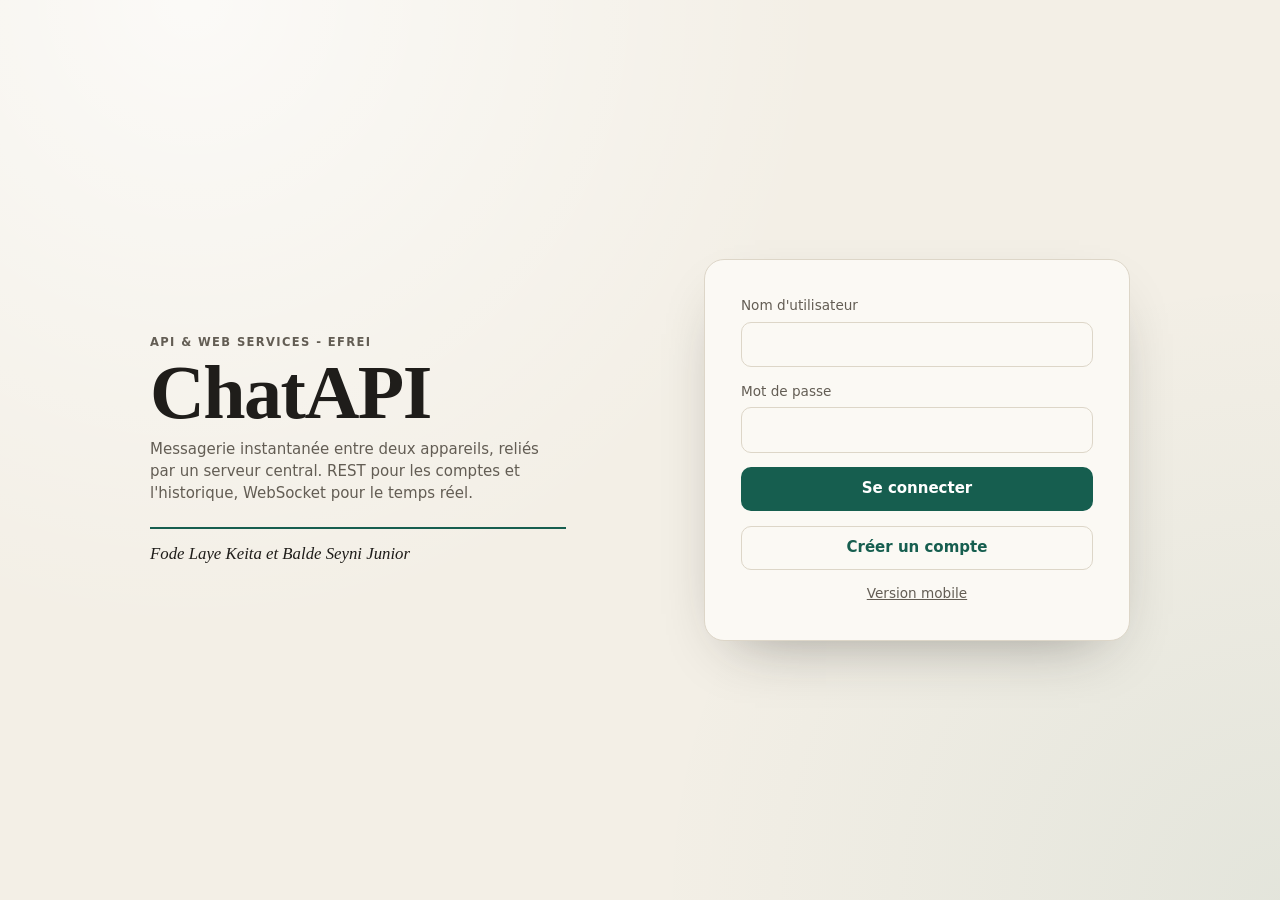
<file: chatapi/src/main/resources/static/index.html>
<!DOCTYPE html>
<html lang="fr">
<head>
    <meta charset="utf-8">
    <meta name="viewport" content="width=device-width, initial-scale=1">
    <title>ChatAPI</title>
    <script>
        // Oriente vers le client adapté à l'appareil : écran tactile étroit, version mobile ; sinon, version bureau.
        location.replace(matchMedia("(max-width: 700px), (pointer: coarse)").matches ? "mobile.html" : "desktop.html");
    </script>
</head>
<body>
<p><a href="mobile.html">Version mobile</a> - <a href="desktop.html">Version bureau</a></p>
</body>
</html>
</file>
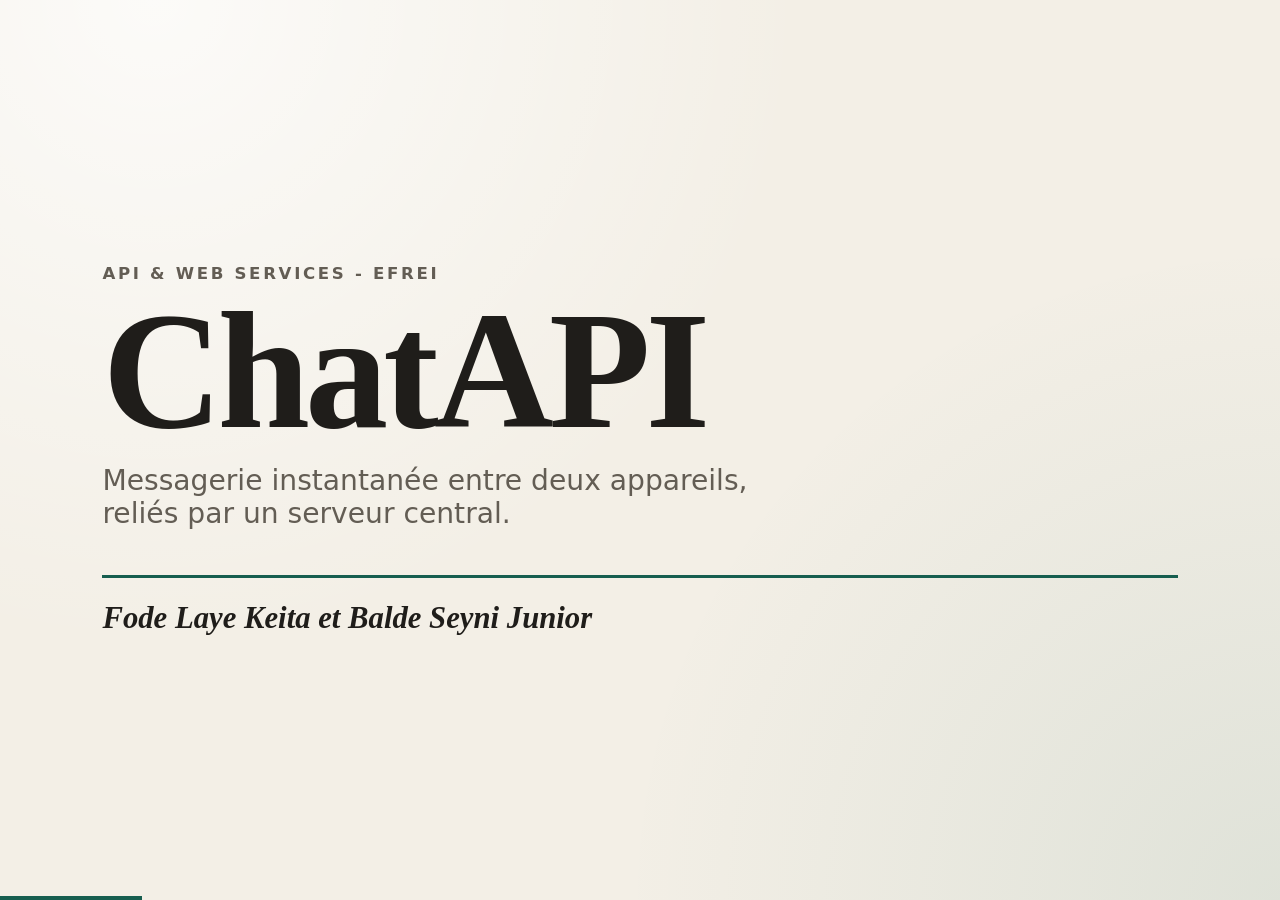
<file: présentation_ppt.html>
<!DOCTYPE html>
<html lang="fr">
<head>
<meta charset="utf-8">
<meta name="viewport" content="width=device-width, initial-scale=1">
<title>ChatAPI - habillage de la vidéo</title>
<style>
    /* Même identité visuelle que l'application : papier chaud, encre, accent vert, titres en serif. */
    :root {
        --papier: #f3efe6;
        --papier-clair: #fbf9f4;
        --encre: #1f1d1a;
        --encre-douce: #635d54;
        --trait: #ddd6c8;
        --accent: #165e4f;
        --accent-voile: #e1ebe6;
        --en-ligne: #2f9e6e;
        --serif: "Iowan Old Style", "Palatino Linotype", "Book Antiqua", Palatino, Georgia, serif;
        --sans: "Segoe UI", "Helvetica Neue", Roboto, system-ui, sans-serif;
    }

    * { box-sizing: border-box; }

    html, body {
        height: 100%;
        margin: 0;
        overflow: hidden;
    }

    body {
        font-family: var(--sans);
        color: var(--encre);
        background:
            radial-gradient(circle at 12% 0%, rgb(255 255 255 / 0.75), transparent 45%),
            radial-gradient(circle at 100% 100%, rgb(22 94 79 / 0.09), transparent 42%),
            var(--papier);
    }

    body.inactif { cursor: none; }

    .diapo {
        position: absolute;
        inset: 0;
        display: grid;
        place-items: center;
        padding: 6vh 8vw;
        opacity: 0;
        visibility: hidden;
        transition: opacity 0.5s ease, visibility 0.5s;
    }

    .diapo.active {
        opacity: 1;
        visibility: visible;
    }

    /* Apparition décalée des éléments marqués .r, rejouée à chaque affichage de la diapositive. */
    .diapo .r {
        opacity: 0;
        transform: translateY(18px);
    }

    .diapo.active .r {
        animation: entree 0.8s cubic-bezier(0.2, 0.7, 0.2, 1) forwards;
        animation-delay: calc(var(--i, 0) * 0.16s + 0.15s);
    }

    @keyframes entree {
        to { opacity: 1; transform: none; }
    }

    .surtitre {
        margin: 0;
        font-size: clamp(0.8rem, 1.3vw, 1.1rem);
        font-weight: 600;
        letter-spacing: 0.16em;
        text-transform: uppercase;
        color: var(--encre-douce);
    }

    h1, h2, .numero, .auteurs {
        font-family: var(--serif);
        font-weight: 600;
    }

    /* Titre */
    .titre { text-align: left; width: min(1100px, 100%); }

    .titre h1 {
        margin: 1.5vh 0 2vh;
        font-size: clamp(4rem, 13vw, 11rem);
        line-height: 0.9;
        letter-spacing: -0.03em;
    }

    .titre .accroche {
        margin: 0;
        max-width: 38ch;
        font-size: clamp(1.1rem, 2.2vw, 1.9rem);
        color: var(--encre-douce);
    }

    .filet {
        height: 3px;
        margin: 5vh 0 2.5vh;
        background: var(--accent);
        transform-origin: left;
    }

    .diapo.active .filet {
        animation: trace 1s 0.7s cubic-bezier(0.2, 0.7, 0.2, 1) both;
    }

    @keyframes trace {
        from { transform: scaleX(0); }
    }

    .auteurs {
        margin: 0;
        font-size: clamp(1.2rem, 2.4vw, 2rem);
        font-style: italic;
    }

    /* Schéma d'architecture */
    .schema { width: min(1200px, 100%); }

    .schema h2, .cycle h2, .bonus h2 {
        margin: 0.6vh 0 4vh;
        font-size: clamp(1.8rem, 3.6vw, 3.2rem);
    }

    .schema svg { width: 100%; height: auto; overflow: visible; }

    .schema .boite { fill: var(--papier-clair); stroke: var(--encre); stroke-width: 2; }
    .schema .serveur { fill: var(--encre); }
    .schema .lien { stroke: var(--trait); stroke-width: 3; fill: none; stroke-dasharray: 8 8; }
    .schema text { font-family: var(--sans); fill: var(--encre); }
    .schema .grand { font-family: var(--serif); font-size: 30px; font-weight: 600; }
    .schema .petit { font-size: 18px; fill: var(--encre-douce); }
    .schema .clair { fill: var(--papier); }

    .diapo.active .lien { animation: defile 1.2s linear infinite; }

    @keyframes defile {
        to { stroke-dashoffset: -32; }
    }

    /* Le message parcourt A, le serveur, la base, puis B. */
    .jeton { fill: var(--accent); }

    .legende {
        margin: 3vh 0 0;
        font-size: clamp(1rem, 1.9vw, 1.6rem);
        color: var(--encre-douce);
        text-align: center;
    }

    /* Étapes du scénario */
    .etape {
        width: min(1100px, 100%);
        display: grid;
        grid-template-columns: auto 1fr;
        align-items: center;
        gap: 5vw;
    }

    .numero {
        font-size: clamp(7rem, 20vw, 17rem);
        line-height: 0.8;
        color: var(--accent);
    }

    .etape h2 {
        margin: 1vh 0 2vh;
        font-size: clamp(2.2rem, 5vw, 4.4rem);
        line-height: 1.05;
    }

    .etape p.detail {
        margin: 0;
        font-size: clamp(1.1rem, 2.1vw, 1.8rem);
        color: var(--encre-douce);
    }

    code {
        font-family: "Cascadia Code", Consolas, "Courier New", monospace;
        font-size: 0.9em;
        padding: 0.1em 0.4em;
        border-radius: 6px;
        background: var(--accent-voile);
        color: var(--accent);
    }

    /* Cycle d'un message */
    .cycle { width: min(1150px, 100%); text-align: center; }

    .statuts {
        display: grid;
        grid-template-columns: 1fr 70px 1fr 70px 1fr;
        align-items: center;
    }

    .statut {
        padding: 3.5vh 1vw;
        border: 2px solid var(--encre);
        border-radius: 22px;
        background: var(--papier-clair);
    }

    .statut strong {
        display: block;
        font-family: var(--serif);
        font-size: clamp(1.6rem, 3.3vw, 2.8rem);
    }

    .statut span {
        display: block;
        margin-top: 1vh;
        font-size: clamp(0.9rem, 1.5vw, 1.25rem);
        color: var(--encre-douce);
    }

    .statut.final {
        border-color: var(--accent);
        background: var(--accent);
        color: #fff;
    }

    .statut.final span { color: rgb(255 255 255 / 0.8); }

    /* Liaison entre deux statuts : un trait qui se dessine. */
    .liaison {
        height: 3px;
        background: var(--accent);
        transform: scaleX(0);
        transform-origin: left;
    }

    .diapo.active .liaison {
        animation: trace-liaison 0.6s cubic-bezier(0.2, 0.7, 0.2, 1) forwards;
        animation-delay: calc(var(--i) * 0.16s + 0.3s);
    }

    @keyframes trace-liaison {
        to { transform: scaleX(1); }
    }

    /* Bonus */
    .bonus { width: min(1150px, 100%); }

    .grille {
        display: grid;
        grid-template-columns: repeat(auto-fit, minmax(300px, 1fr));
        gap: 2.2vh 1.6vw;
    }

    .carte {
        padding: 2.6vh 1.6vw;
        border: 1px solid var(--trait);
        border-left: 4px solid var(--accent);
        border-radius: 14px;
        background: var(--papier-clair);
        box-shadow: 0 18px 40px -28px rgb(31 29 26 / 0.5);
    }

    .carte h3 {
        margin: 0 0 0.8vh;
        font-family: var(--serif);
        font-size: clamp(1.3rem, 2.2vw, 1.9rem);
    }

    .carte p {
        margin: 0;
        font-size: clamp(0.95rem, 1.5vw, 1.25rem);
        color: var(--encre-douce);
    }

    /* Fin */
    .fin { text-align: center; }

    .fin h2 {
        margin: 1.5vh 0 3vh;
        font-size: clamp(3.5rem, 10vw, 8.5rem);
        line-height: 0.95;
    }

    .fin .filet { width: 160px; margin: 0 auto 3vh; }

    .fin .lien-depot {
        margin: 3vh 0 0;
        font-size: clamp(1rem, 1.7vw, 1.4rem);
        color: var(--encre-douce);
    }

    /* Barre de progression, masquable avec la touche H pour l'enregistrement */
    .progression {
        position: fixed;
        left: 0;
        bottom: 0;
        height: 4px;
        background: var(--accent);
        transition: width 0.5s ease;
    }

    body.sans-progression .progression { display: none; }

    @media (prefers-reduced-motion: reduce) {
        *, *::before, *::after { animation: none !important; transition: none !important; }
        .diapo .r, .liaison { opacity: 1; transform: none; }
    }
</style>
</head>
<body>

<!-- 1. Titre -->
<section class="diapo">
    <div class="titre">
        <p class="surtitre r">API &amp; Web Services - EFREI</p>
        <h1 class="r" style="--i: 1">ChatAPI</h1>
        <p class="accroche r" style="--i: 2">Messagerie instantanée entre deux appareils, reliés par un serveur central.</p>
        <div class="filet"></div>
        <p class="auteurs r" style="--i: 5">Fode Laye Keita et Balde Seyni Junior</p>
    </div>
</section>

<!-- 2. Architecture -->
<section class="diapo">
    <div class="schema">
        <p class="surtitre r">Architecture</p>
        <h2 class="r" style="--i: 1">Tout passe par le serveur</h2>
        <svg class="r" style="--i: 2" viewBox="0 0 1200 470" role="img" aria-label="Le téléphone et l'ordinateur échangent uniquement avec le serveur, qui enregistre chaque message en base.">
            <path class="lien" d="M 210 200 L 600 330"/>
            <path class="lien" d="M 990 200 L 600 330"/>
            <path class="lien" d="M 600 330 L 600 420"/>

            <rect class="boite" x="60" y="70" width="300" height="130" rx="18"/>
            <text class="grand" x="210" y="128" text-anchor="middle">Téléphone</text>
            <text class="petit" x="210" y="162" text-anchor="middle">mobile.html - Fode</text>

            <rect class="boite" x="840" y="70" width="300" height="130" rx="18"/>
            <text class="grand" x="990" y="128" text-anchor="middle">Ordinateur</text>
            <text class="petit" x="990" y="162" text-anchor="middle">desktop.html - Seyni</text>

            <rect class="serveur" x="430" y="270" width="340" height="110" rx="18"/>
            <text class="grand clair" x="600" y="320" text-anchor="middle">Serveur ChatAPI</text>
            <text class="petit clair" x="600" y="352" text-anchor="middle">Spring Boot - REST, WebSocket, JWT</text>

            <rect x="500" y="410" width="200" height="56" rx="14" fill="#fbf9f4" stroke="#1f1d1a" stroke-width="2">
                <!-- S'illumine pendant la pause du message au serveur : il est enregistré -->
                <animate attributeName="fill" dur="4.2s" repeatCount="indefinite"
                         values="#fbf9f4;#fbf9f4;#c9ddd5;#fbf9f4;#fbf9f4" keyTimes="0;0.42;0.5;0.58;1"/>
            </rect>
            <text class="petit" x="600" y="445" text-anchor="middle">Base de données</text>

            <text class="petit" x="330" y="268" text-anchor="middle">REST + WebSocket</text>
            <text class="petit" x="870" y="268" text-anchor="middle">REST + WebSocket</text>

            <circle class="jeton" r="13">
                <!-- Trajet A, serveur (pause : enregistrement en base), puis B -->
                <animateMotion dur="4.2s" repeatCount="indefinite" calcMode="linear"
                               path="M 210 200 L 600 330 L 990 200"
                               keyPoints="0;0.5;0.5;1" keyTimes="0;0.42;0.58;1"/>
                <animate attributeName="opacity" dur="4.2s" repeatCount="indefinite"
                         values="0;1;1;1;0" keyTimes="0;0.08;0.5;0.92;1"/>
            </circle>
        </svg>
        <p class="legende r" style="--i: 3">Chaque message est enregistré, puis poussé au destinataire.</p>
    </div>
</section>

<!-- 3. Étape 1 -->
<section class="diapo">
    <div class="etape">
        <div class="numero r">01</div>
        <div>
            <p class="surtitre r" style="--i: 1">Scénario de démonstration</p>
            <h2 class="r" style="--i: 2">Connexion des deux appareils</h2>
            <p class="detail r" style="--i: 3">Un jeton JWT obtenu en REST, puis un canal WebSocket ouvert avec ce jeton.</p>
        </div>
    </div>
</section>

<!-- 4. Étape 2 -->
<section class="diapo">
    <div class="etape">
        <div class="numero r">02</div>
        <div>
            <p class="surtitre r" style="--i: 1">Scénario de démonstration</p>
            <h2 class="r" style="--i: 2">De l'ordinateur au téléphone</h2>
            <p class="detail r" style="--i: 3">Le message apparaît instantanément, sans rafraîchir la page.</p>
        </div>
    </div>
</section>

<!-- 5. Étape 3 -->
<section class="diapo">
    <div class="etape">
        <div class="numero r">03</div>
        <div>
            <p class="surtitre r" style="--i: 1">Scénario de démonstration</p>
            <h2 class="r" style="--i: 2">Et la réponse</h2>
            <p class="detail r" style="--i: 3">Indicateur de saisie, puis accusés : envoyé, livré, lu.</p>
        </div>
    </div>
</section>

<!-- 6. Cycle d'un message -->
<section class="diapo">
    <div class="cycle">
        <p class="surtitre r">Cycle d'un message</p>
        <h2 class="r" style="--i: 1">Enregistré avant d'être livré</h2>
        <div class="statuts">
            <div class="statut r" style="--i: 2"><strong>Envoyé</strong><span>enregistré en base</span></div>
            <div class="liaison" style="--i: 3"></div>
            <div class="statut r" style="--i: 4"><strong>Livré</strong><span>reçu par l'appareil</span></div>
            <div class="liaison" style="--i: 5"></div>
            <div class="statut final r" style="--i: 6"><strong>Lu</strong><span>conversation ouverte</span></div>
        </div>
        <p class="legende r" style="--i: 7">Destinataire hors ligne : le message attend en base, aucun n'est perdu.</p>
    </div>
</section>

<!-- 7. Étape 4 -->
<section class="diapo">
    <div class="etape">
        <div class="numero r">04</div>
        <div>
            <p class="surtitre r" style="--i: 1">Scénario de démonstration</p>
            <h2 class="r" style="--i: 2">Déconnexion, puis retour</h2>
            <p class="detail r" style="--i: 3">L'historique complet revient par REST : <code>GET /api/messages/{id}</code></p>
        </div>
    </div>
</section>

<!-- 8. Bonus -->
<section class="diapo">
    <div class="bonus">
        <p class="surtitre r">Fonctionnalités bonus</p>
        <h2 class="r" style="--i: 1">Les cinq bonus du sujet</h2>
        <div class="grille">
            <div class="carte r" style="--i: 2"><h3>Accusés</h3><p>Envoyé, livré, lu, poussés à l'expéditeur.</p></div>
            <div class="carte r" style="--i: 3"><h3>Saisie</h3><p>"écrit un message", relayé en direct.</p></div>
            <div class="carte r" style="--i: 4"><h3>Webhook</h3><p>Service tiers prévenu si le destinataire est hors ligne.</p></div>
            <div class="carte r" style="--i: 5"><h3>Débit limité</h3><p>20 messages sur 10 secondes, fenêtre glissante.</p></div>
            <div class="carte r" style="--i: 6"><h3>Swagger</h3><p>Documentation OpenAPI, testable avec le jeton.</p></div>
        </div>
    </div>
</section>

<!-- 9. Fin -->
<section class="diapo">
    <div class="fin">
        <p class="surtitre r">ChatAPI</p>
        <h2 class="r" style="--i: 1">Merci</h2>
        <div class="filet"></div>
        <p class="auteurs r" style="--i: 4">Fode Laye Keita et Balde Seyni Junior</p>
        <p class="lien-depot r" style="--i: 5">github.com/Sogolon88/API-et-Web-Services</p>
    </div>
</section>

<div class="progression"></div>

<script>
    // Navigation : flèches, espace ou clic ; F pour le plein écran ; H masque la barre de progression.
    const diapos = [...document.querySelectorAll(".diapo")];
    const progression = document.querySelector(".progression");
    let courante = 0;
    let minuteurCurseur;

    function afficher(index) {
        courante = Math.max(0, Math.min(diapos.length - 1, index));
        diapos.forEach((diapo, i) => diapo.classList.toggle("active", i === courante));
        progression.style.width = ((courante + 1) / diapos.length * 100) + "%";
        history.replaceState(null, "", "#" + (courante + 1));
    }

    document.addEventListener("keydown", evenement => {
        if (["ArrowRight", "ArrowDown", " ", "PageDown"].includes(evenement.key)) {
            evenement.preventDefault();
            afficher(courante + 1);
        } else if (["ArrowLeft", "ArrowUp", "PageUp"].includes(evenement.key)) {
            afficher(courante - 1);
        } else if (evenement.key === "f") {
            document.fullscreenElement ? document.exitFullscreen() : document.documentElement.requestFullscreen();
        } else if (evenement.key === "h") {
            document.body.classList.toggle("sans-progression");
        }
    });

    document.addEventListener("click", () => afficher(courante + 1));

    // Le curseur disparaît après deux secondes d'immobilité, pour ne pas apparaître à l'enregistrement.
    document.addEventListener("mousemove", () => {
        document.body.classList.remove("inactif");
        clearTimeout(minuteurCurseur);
        minuteurCurseur = setTimeout(() => document.body.classList.add("inactif"), 2000);
    });

    afficher((parseInt(location.hash.slice(1), 10) || 1) - 1);
</script>
</body>
</html>
</file>
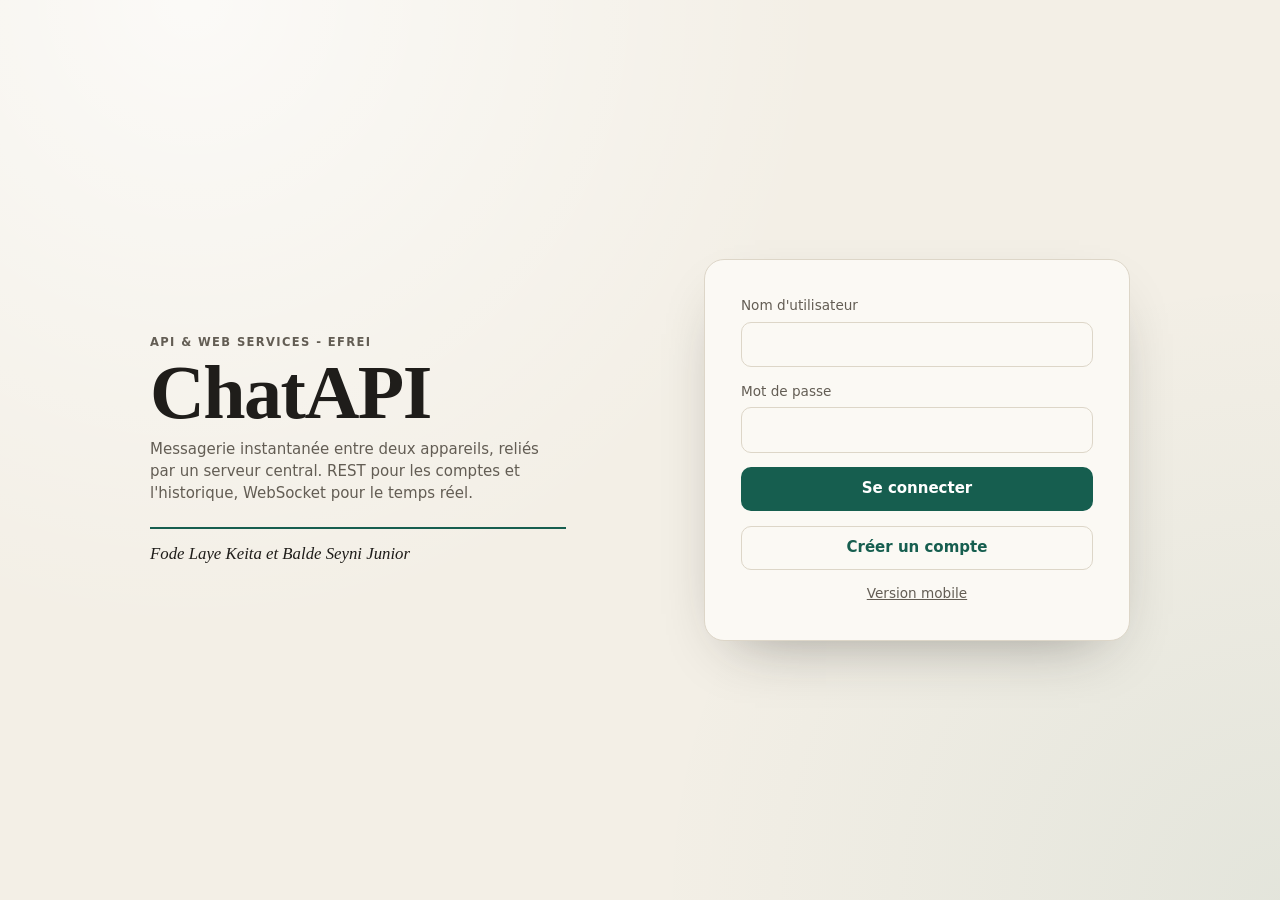
<file: chatapi/src/main/resources/static/desktop.html>
<!DOCTYPE html>
<html lang="fr">
<head>
    <meta charset="utf-8">
    <meta name="viewport" content="width=device-width, initial-scale=1">
    <title>ChatAPI - bureau</title>
    <link rel="stylesheet" href="chat.css">
    <link rel="stylesheet" href="desktop.css">
</head>
<body>

<section id="vue-connexion" class="connexion">
    <div class="marque">
        <p class="surtitre">API &amp; Web Services - EFREI</p>
        <h1>ChatAPI</h1>
        <p class="accroche">Messagerie instantanée entre deux appareils, reliés par un serveur central.
            REST pour les comptes et l'historique, WebSocket pour le temps réel.</p>
        <p class="auteurs">Fode Laye Keita et Balde Seyni Junior</p>
    </div>
    <form id="form-connexion">
        <label>Nom d'utilisateur
            <input id="username" autocomplete="username" required>
        </label>
        <label>Mot de passe
            <input id="password" type="password" autocomplete="current-password" required>
        </label>
        <button type="submit">Se connecter</button>
        <button type="button" id="bouton-creer" class="secondaire">Créer un compte</button>
        <a class="autre-version" href="mobile.html">Version mobile</a>
    </form>
</section>

<section id="vue-chat" hidden>
    <aside class="panneau-contacts">
        <header class="entete-contacts">
            <div>
                <p class="surtitre">Connecté en tant que</p>
                <p id="moi" class="nom-moi"></p>
            </div>
            <button type="button" id="bouton-deconnexion" class="lien">Déconnexion</button>
        </header>
        <h2 class="surtitre titre-liste">Conversations</h2>
        <ul id="liste-utilisateurs"></ul>
    </aside>
    <main class="panneau-conversation">
        <p class="vide">Choisissez un contact pour afficher la conversation.</p>
        <header class="entete-conversation">
            <button type="button" id="bouton-retour" class="retour" aria-label="Fermer la conversation"></button>
            <div>
                <h2 id="titre-conversation"></h2>
                <p class="sous-titre">
                    <span id="saisie" hidden>écrit un message</span><span id="etat-conversation"></span>
                </p>
            </div>
            <p class="raccourci">Échap pour fermer</p>
        </header>
        <div id="messages" role="log" aria-live="polite"></div>
        <form id="form-message" class="composeur">
            <input id="contenu" maxlength="2000" autocomplete="off" placeholder="Écrire un message" aria-label="Message" disabled>
            <button type="submit" disabled>Envoyer</button>
        </form>
    </main>
</section>

<p id="statut" role="status"></p>

<script src="chat.js"></script>
</body>
</html>
</file>
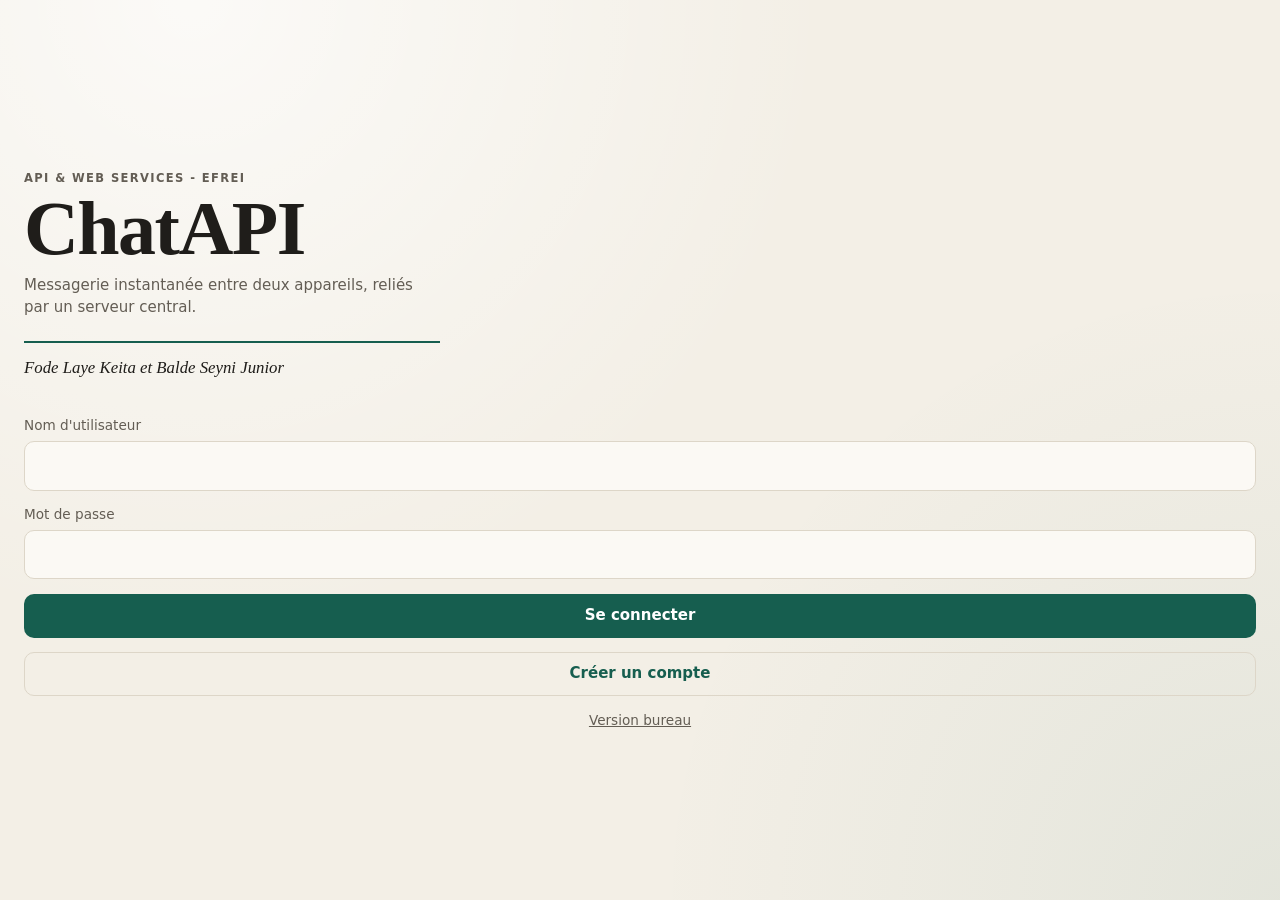
<file: chatapi/src/main/resources/static/mobile.html>
<!DOCTYPE html>
<html lang="fr">
<head>
    <meta charset="utf-8">
    <meta name="viewport" content="width=device-width, initial-scale=1, viewport-fit=cover">
    <meta name="theme-color" content="#f3efe6">
    <title>ChatAPI - mobile</title>
    <link rel="stylesheet" href="chat.css">
    <link rel="stylesheet" href="mobile.css">
</head>
<body>

<section id="vue-connexion" class="connexion">
    <div class="marque">
        <p class="surtitre">API &amp; Web Services - EFREI</p>
        <h1>ChatAPI</h1>
        <p class="accroche">Messagerie instantanée entre deux appareils, reliés par un serveur central.</p>
        <p class="auteurs">Fode Laye Keita et Balde Seyni Junior</p>
    </div>
    <form id="form-connexion">
        <label>Nom d'utilisateur
            <input id="username" autocomplete="username" autocapitalize="none" required>
        </label>
        <label>Mot de passe
            <input id="password" type="password" autocomplete="current-password" required>
        </label>
        <button type="submit">Se connecter</button>
        <button type="button" id="bouton-creer" class="secondaire">Créer un compte</button>
        <a class="autre-version" href="desktop.html">Version bureau</a>
    </form>
</section>

<section id="vue-chat" hidden>
    <aside class="panneau-contacts">
        <header class="entete-contacts">
            <div>
                <p class="surtitre">Connecté en tant que</p>
                <p id="moi" class="nom-moi"></p>
            </div>
            <button type="button" id="bouton-deconnexion" class="lien">Déconnexion</button>
        </header>
        <h2 class="surtitre titre-liste">Conversations</h2>
        <ul id="liste-utilisateurs"></ul>
    </aside>
    <main class="panneau-conversation">
        <p class="vide">Choisissez un contact pour afficher la conversation.</p>
        <header class="entete-conversation">
            <button type="button" id="bouton-retour" class="retour" aria-label="Retour aux contacts"></button>
            <div>
                <h2 id="titre-conversation"></h2>
                <p class="sous-titre">
                    <span id="saisie" hidden>écrit un message</span><span id="etat-conversation"></span>
                </p>
            </div>
        </header>
        <div id="messages" role="log" aria-live="polite"></div>
        <form id="form-message" class="composeur">
            <input id="contenu" maxlength="2000" autocomplete="off" placeholder="Message" aria-label="Message" disabled>
            <button type="submit" disabled>Envoyer</button>
        </form>
    </main>
</section>

<p id="statut" role="status"></p>

<script src="chat.js"></script>
</body>
</html>
</file>
<file: chatapi/src/main/resources/static/chat.css>
/* Thème commun aux deux clients : couleurs, typographie et composants.
   La disposition propre à chaque appareil est dans mobile.css et desktop.css. */

:root {
    --papier: #f3efe6;
    --papier-clair: #fbf9f4;
    --encre: #1f1d1a;
    --encre-douce: #635d54;
    --trait: #ddd6c8;
    --accent: #165e4f;
    --accent-fonce: #0e463a;
    --accent-voile: #e1ebe6;
    --alerte: #a33a22;
    --en-ligne: #2f9e6e;
    --hors-ligne: #b9b2a5;
    /* Polices déjà installées sur les appareils : la démonstration fonctionne sans accès à Internet. */
    --serif: "Iowan Old Style", "Palatino Linotype", "Book Antiqua", Palatino, Georgia, serif;
    --sans: "Segoe UI", "Helvetica Neue", Roboto, system-ui, sans-serif;
    --rayon: 16px;
    --ombre: 0 24px 60px -30px rgb(31 29 26 / 0.45);
}

* {
    box-sizing: border-box;
}

[hidden] {
    display: none !important;
}

body {
    margin: 0;
    font: 15px/1.45 var(--sans);
    color: var(--encre);
    background:
        radial-gradient(circle at 15% 0%, rgb(255 255 255 / 0.7), transparent 45%),
        radial-gradient(circle at 100% 100%, rgb(22 94 79 / 0.07), transparent 40%),
        var(--papier);
    -webkit-font-smoothing: antialiased;
}

h1, h2, .nom, .nom-moi, .avatar, .vide {
    font-family: var(--serif);
}

button, input {
    font: inherit;
    color: inherit;
}

input {
    width: 100%;
    padding: 0.75rem 0.9rem;
    border: 1px solid var(--trait);
    border-radius: 10px;
    background: var(--papier-clair);
}

input:focus-visible, button:focus-visible, a:focus-visible {
    outline: 2px solid var(--accent);
    outline-offset: 2px;
}

button {
    min-height: 44px;
    padding: 0 1.1rem;
    border: 0;
    border-radius: 10px;
    background: var(--accent);
    color: #fff;
    font-weight: 600;
    cursor: pointer;
    transition: background-color 0.15s, transform 0.1s;
}

button:hover {
    background: var(--accent-fonce);
}

button:active {
    transform: scale(0.98);
}

button:disabled {
    opacity: 0.45;
    cursor: default;
    transform: none;
}

button.secondaire {
    background: transparent;
    color: var(--accent);
    border: 1px solid var(--trait);
}

button.secondaire:hover {
    background: var(--accent-voile);
}

button.lien {
    min-height: auto;
    padding: 0.25rem;
    background: none;
    color: var(--encre-douce);
    font-weight: 500;
    text-decoration: underline;
    text-underline-offset: 3px;
}

.surtitre {
    margin: 0;
    font-size: 0.72rem;
    font-weight: 600;
    letter-spacing: 0.12em;
    text-transform: uppercase;
    color: var(--encre-douce);
}

/* Connexion */
.connexion h1 {
    margin: 0.2rem 0 0.6rem;
    font-size: clamp(2.8rem, 9vw, 4.75rem);
    font-weight: 600;
    letter-spacing: -0.02em;
    line-height: 1;
}

.accroche {
    margin: 0;
    max-width: 26rem;
    color: var(--encre-douce);
}

#form-connexion {
    display: flex;
    flex-direction: column;
    gap: 0.9rem;
}

#form-connexion label {
    display: flex;
    flex-direction: column;
    gap: 0.35rem;
    font-size: 0.85rem;
    color: var(--encre-douce);
}

/* Signature des auteurs : filet d'accent et serif, comme les titres. */
.auteurs {
    margin: 1.4rem 0 0;
    padding-top: 0.8rem;
    max-width: 26rem;
    border-top: 2px solid var(--accent);
    font-family: var(--serif);
    font-size: 1.05rem;
    font-style: italic;
}

.autre-version {
    align-self: center;
    font-size: 0.85rem;
    color: var(--encre-douce);
}

/* Liste des contacts */
#liste-utilisateurs {
    list-style: none;
    margin: 0;
    padding: 0;
}

.contact {
    width: 100%;
    min-height: 64px;
    display: flex;
    align-items: center;
    gap: 0.85rem;
    padding: 0.65rem 1.25rem;
    border-radius: 0;
    background: none;
    color: inherit;
    font-weight: normal;
    text-align: left;
}

.contact:hover {
    background: var(--accent-voile);
}

.contact.actif {
    background: var(--accent-voile);
    box-shadow: inset 3px 0 0 var(--accent);
}

.avatar {
    position: relative;
    flex: none;
    width: 42px;
    height: 42px;
    display: grid;
    place-items: center;
    border-radius: 50%;
    background: var(--encre);
    color: var(--papier);
    font-size: 1.15rem;
    text-transform: uppercase;
}

.pastille {
    position: absolute;
    right: -1px;
    bottom: -1px;
    width: 13px;
    height: 13px;
    border: 2px solid var(--papier-clair);
    border-radius: 50%;
    background: var(--hors-ligne);
}

.pastille.en-ligne {
    background: var(--en-ligne);
}

.identite {
    display: flex;
    flex-direction: column;
    min-width: 0;
}

.identite .nom {
    overflow: hidden;
    font-size: 1.08rem;
    text-overflow: ellipsis;
    white-space: nowrap;
}

.identite .etat {
    font-size: 0.8rem;
    color: var(--encre-douce);
}

.non-lus {
    margin-left: auto;
    min-width: 1.5rem;
    height: 1.5rem;
    display: grid;
    place-items: center;
    padding: 0 0.45rem;
    border-radius: 999px;
    background: var(--accent);
    color: #fff;
    font-size: 0.75rem;
    font-weight: 700;
}

.liste-vide {
    padding: 1.25rem;
    color: var(--encre-douce);
    font-style: italic;
}

/* Conversation */
.entete-conversation {
    display: flex;
    align-items: center;
    gap: 0.6rem;
}

.entete-conversation h2 {
    margin: 0;
    font-size: 1.3rem;
    font-weight: 600;
}

.sous-titre {
    margin: 0;
    min-height: 1.1rem;
    font-size: 0.8rem;
    color: var(--encre-douce);
}

#saisie {
    color: var(--accent);
    font-style: italic;
}

/* Pendant que l'interlocuteur écrit, l'indicateur remplace son état de connexion. */
#saisie:not([hidden]) + #etat-conversation {
    display: none;
}

.retour {
    width: 44px;
    padding: 0;
    background: none;
    color: var(--encre);
}

.retour:hover {
    background: var(--accent-voile);
}

/* Chevron dessiné en CSS : deux bordures d'un carré tourné. */
.retour::before {
    content: "";
    display: inline-block;
    width: 10px;
    height: 10px;
    margin-left: 4px;
    border-bottom: 2px solid currentColor;
    border-left: 2px solid currentColor;
    transform: rotate(45deg);
}

#messages {
    display: flex;
    flex-direction: column;
    gap: 0.35rem;
    overflow-y: auto;
}

.jour {
    align-self: center;
    margin: 0.9rem 0 0.4rem;
    padding: 0.2rem 0.75rem;
    border: 1px solid var(--trait);
    border-radius: 999px;
    background: var(--papier-clair);
    font-size: 0.75rem;
    color: var(--encre-douce);
}

.bulle {
    max-width: min(75%, 34rem);
    padding: 0.5rem 0.8rem 0.35rem;
    border: 1px solid var(--trait);
    border-radius: var(--rayon);
    background: var(--papier-clair);
    overflow-wrap: anywhere;
    animation: apparition 0.18s ease-out;
}

.bulle.autre {
    align-self: flex-start;
    border-bottom-left-radius: 4px;
}

.bulle.moi {
    align-self: flex-end;
    border-color: var(--accent);
    border-bottom-right-radius: 4px;
    background: var(--accent);
    color: #fff;
}

.bulle p {
    margin: 0;
    white-space: pre-wrap;
}

.bulle small {
    display: block;
    margin-top: 0.15rem;
    font-size: 0.7rem;
    text-align: right;
    opacity: 0.72;
}

.composeur {
    display: flex;
    gap: 0.5rem;
}

.composeur input {
    flex: 1;
    min-width: 0;
    border-radius: 999px;
}

.composeur button {
    border-radius: 999px;
}

.vide {
    color: var(--encre-douce);
    font-style: italic;
}

/* Notification temporaire */
#statut {
    position: fixed;
    z-index: 10;
    left: 50%;
    bottom: calc(5.5rem + env(safe-area-inset-bottom));
    max-width: calc(100% - 2rem);
    margin: 0;
    padding: 0.55rem 1rem;
    border-radius: 10px;
    background: var(--encre);
    color: var(--papier);
    font-size: 0.9rem;
    box-shadow: 0 8px 24px rgb(0 0 0 / 0.18);
    transform: translateX(-50%);
    /* Fondu seul : une translation dans l'animation écraserait le centrage par transform. */
    animation: fondu 0.2s ease-out;
}

#statut:empty {
    display: none;
}

#statut.erreur {
    background: var(--alerte);
}

@keyframes apparition {
    from {
        opacity: 0;
        transform: translateY(4px);
    }
}

@keyframes fondu {
    from {
        opacity: 0;
    }
}

@media (prefers-reduced-motion: reduce) {
    *, *::before, *::after {
        animation: none !important;
        transition: none !important;
    }
}
</file>
<file: chatapi/src/main/resources/static/desktop.css>
/* Client bureau : contacts et conversation côte à côte, dans un cadre centré sur l'écran. */

body {
    min-height: 100vh;
    display: grid;
    place-items: center;
    padding: 2rem;
}

/* Connexion : présentation à gauche, formulaire à droite. */
.connexion {
    width: min(980px, 100%);
    display: grid;
    grid-template-columns: 1.15fr 1fr;
    align-items: center;
    gap: 4rem;
}

#form-connexion {
    padding: 2.25rem;
    border: 1px solid var(--trait);
    border-radius: 20px;
    background: var(--papier-clair);
    box-shadow: var(--ombre);
}

/* Messagerie */
#vue-chat {
    width: min(1180px, 100%);
    height: min(820px, calc(100vh - 4rem));
    display: grid;
    grid-template-columns: 320px 1fr;
    overflow: hidden;
    border: 1px solid var(--trait);
    border-radius: 20px;
    background: var(--papier-clair);
    box-shadow: var(--ombre);
}

.panneau-contacts {
    min-height: 0;
    display: flex;
    flex-direction: column;
    border-right: 1px solid var(--trait);
    background: var(--papier);
}

.entete-contacts {
    display: flex;
    justify-content: space-between;
    align-items: flex-end;
    padding: 1.6rem 1.25rem 1.1rem;
}

.nom-moi {
    margin: 0.1rem 0 0;
    font-size: 1.6rem;
    font-weight: 600;
}

.titre-liste {
    padding: 0 1.25rem 0.5rem;
}

#liste-utilisateurs {
    flex: 1;
    overflow-y: auto;
}

.panneau-conversation {
    min-width: 0;
    min-height: 0;
    display: flex;
    flex-direction: column;
}

/* Sans conversation ouverte, seul le message d'invitation est affiché. */
.panneau-conversation .vide {
    margin: auto;
    font-size: 1.25rem;
}

body.conversation-ouverte .vide,
body:not(.conversation-ouverte) .entete-conversation,
body:not(.conversation-ouverte) #messages,
body:not(.conversation-ouverte) .composeur {
    display: none;
}

/* La fermeture passe par la touche Échap ; le bouton retour reste réservé au mobile. */
.retour {
    display: none;
}

.entete-conversation {
    padding: 1.1rem 1.75rem;
    border-bottom: 1px solid var(--trait);
}

.raccourci {
    margin: 0 0 0 auto;
    font-size: 0.75rem;
    color: var(--encre-douce);
}

#messages {
    flex: 1;
    padding: 1.25rem 1.75rem;
    background: var(--papier);
}

.composeur {
    padding: 1rem 1.75rem;
    border-top: 1px solid var(--trait);
}

.composeur button {
    padding: 0 1.6rem;
}

/* Fenêtre étroite : on resserre sans changer de disposition (le client mobile existe pour les téléphones). */
@media (max-width: 860px) {
    body {
        padding: 0;
    }

    .connexion {
        grid-template-columns: 1fr;
        gap: 2rem;
        padding: 2rem 1.5rem;
    }

    #vue-chat {
        height: 100vh;
        grid-template-columns: 240px 1fr;
        border: 0;
        border-radius: 0;
    }
}
</file>
<file: chatapi/src/main/resources/static/mobile.css>
/* Client mobile : une seule vue à la fois sur toute la hauteur de l'écran, zones tactiles
   d'au moins 44 px, marges de sécurité des écrans à encoche (env(safe-area-inset-*)). */

body {
    overscroll-behavior: none;
}

/* 16 px minimum : en dessous, iOS zoome automatiquement sur le champ sélectionné. */
input {
    font-size: 16px;
}

/* Connexion */
.connexion {
    min-height: 100dvh;
    display: flex;
    flex-direction: column;
    justify-content: center;
    gap: 2.25rem;
    padding: calc(2rem + env(safe-area-inset-top)) 1.5rem calc(2rem + env(safe-area-inset-bottom));
}

/* Messagerie : la conversation glisse par-dessus la liste des contacts. */
#vue-chat {
    position: relative;
    height: 100dvh;
    overflow: hidden;
}

.panneau-contacts,
.panneau-conversation {
    position: absolute;
    inset: 0;
    display: flex;
    flex-direction: column;
    background: var(--papier);
    transition: transform 0.25s ease;
}

.panneau-conversation {
    transform: translateX(100%);
}

body.conversation-ouverte .panneau-conversation {
    transform: none;
}

body.conversation-ouverte .panneau-contacts {
    transform: translateX(-25%);
}

.entete-contacts {
    display: flex;
    justify-content: space-between;
    align-items: flex-end;
    padding: calc(1.25rem + env(safe-area-inset-top)) 1.25rem 1rem;
}

.nom-moi {
    margin: 0.1rem 0 0;
    font-size: 1.75rem;
    font-weight: 600;
}

.titre-liste {
    padding: 0 1.25rem 0.5rem;
}

#liste-utilisateurs {
    flex: 1;
    overflow-y: auto;
    border-top: 1px solid var(--trait);
    background: var(--papier-clair);
}

.contact {
    border-bottom: 1px solid var(--trait);
}

.panneau-conversation .vide {
    display: none;
}

.entete-conversation {
    padding: calc(0.4rem + env(safe-area-inset-top)) 0.75rem 0.5rem 0.25rem;
    border-bottom: 1px solid var(--trait);
    background: var(--papier-clair);
}

#messages {
    flex: 1;
    padding: 0.75rem 0.75rem 1rem;
}

.bulle {
    max-width: 82%;
}

.composeur {
    padding: 0.6rem 0.6rem calc(0.6rem + env(safe-area-inset-bottom));
    border-top: 1px solid var(--trait);
    background: var(--papier-clair);
}
</file>
